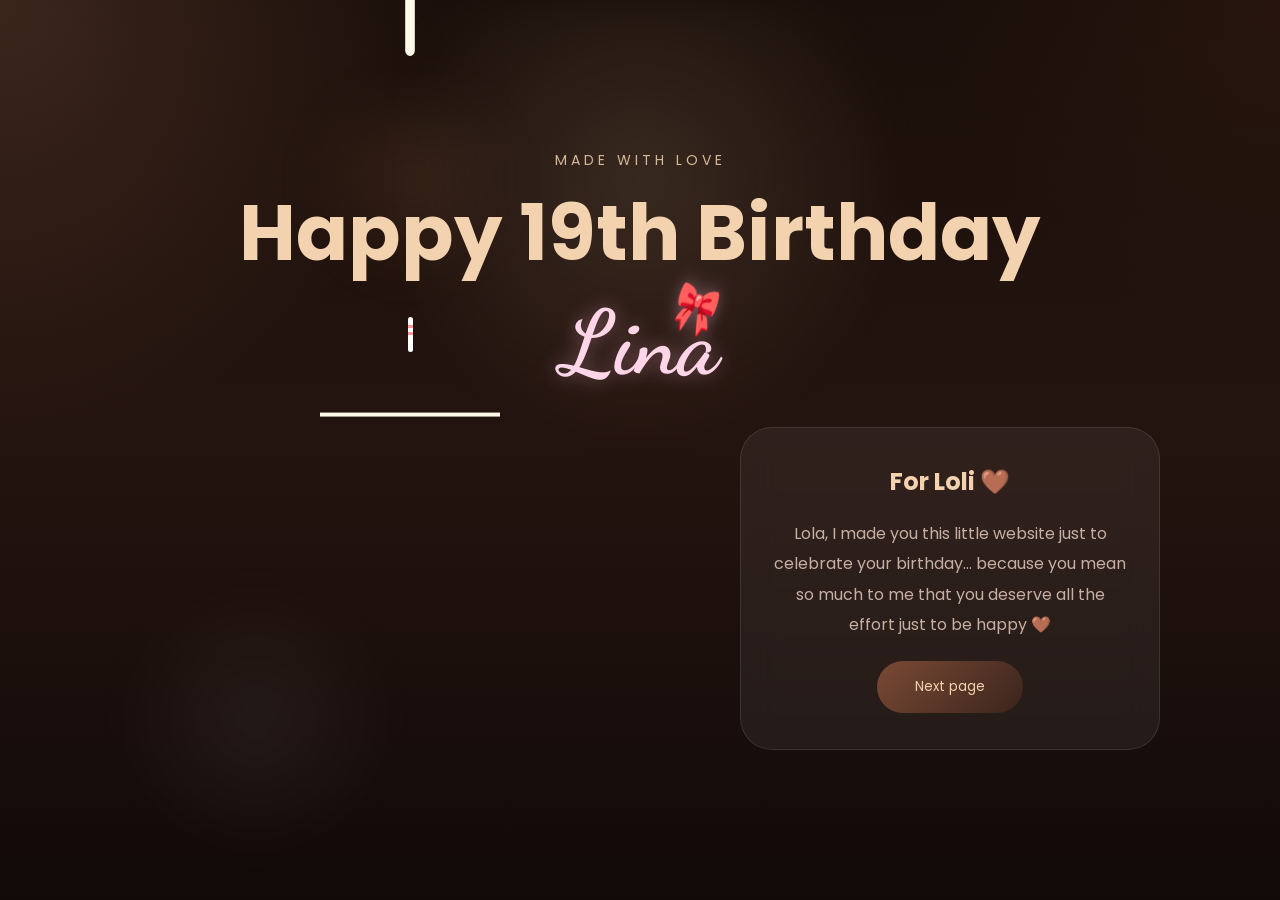
<file: index.html>
<!DOCTYPE html>
<html lang="en">
<head>
  <meta charset="UTF-8" />
  <meta name="viewport" content="width=device-width, initial-scale=1.0" />
  <title>Happy Birthday Lina Preview</title>

  <link href="https://fonts.googleapis.com/css2?family=Poppins:wght@300;400;500;600;700&family=Dancing+Script:wght@400;600;700&display=swap" rel="stylesheet">

  <style>
    * { margin: 0; padding: 0; box-sizing: border-box; font-family: 'Poppins', sans-serif; }

    body {
      min-height: 100vh;
      background:
        radial-gradient(circle at top left, rgba(120,80,60,0.35), transparent 28%),
        radial-gradient(circle at top right, rgba(60,30,20,0.35), transparent 22%),
        linear-gradient(180deg, #1a0f0a 0%, #24140f 48%, #120a08 100%);
      display: flex; justify-content: center; align-items: center; padding: 32px 18px; overflow-x: hidden;
    }

    .background-glow { position: absolute; inset: 0; pointer-events: none;
      background: radial-gradient(circle at 50% 20%, rgba(255, 220, 180, 0.12), transparent 28%),
        radial-gradient(circle at 20% 80%, rgba(255, 255, 255, 0.05), transparent 12%);
      filter: blur(18px); z-index: 0; }

    .container { width: 100%; max-width: 1040px; text-align: center; position: relative; z-index: 1; animation: fadeUp 1.2s ease-out both; }

    @keyframes fadeUp { from { opacity: 0; transform: translateY(30px); } to { opacity: 1; transform: translateY(0); } }

    .top-tag { color: #d6b89a; letter-spacing: 4px; text-transform: uppercase; font-size: 14px; margin-bottom: 16px; }

    .main-title { font-size: clamp(2.5rem, 6vw, 5rem); color: #f3d2b0; line-height: 1.2; margin-bottom: 16px; font-weight: 700; }

    .lina { font-family: 'Dancing Script', cursive; font-size: clamp(3.5rem, 7vw, 6rem); color: #ffd6e8; display: block; position: relative; width: fit-content; margin: 10px auto 0; text-shadow: 0 0 20px rgba(255,182,210,0.4); }

    .bow { font-size: 0.55em; display: inline-block; position: absolute; right: -0.15em; top: -0.22em; transform: rotate(18deg) rotateY(45deg); pointer-events: none; }

    .hero-section { display: flex; justify-content: center; align-items: flex-start; gap: 40px; margin-top: 30px; flex-wrap: wrap; }

    .cake-wrapper { position: relative; width: min(210px, 100%); margin: -330px auto 0 auto; display: flex; flex-direction: column; gap: 20px; align-items: center; transform-origin: top center; animation: floatCake 6s ease-in-out infinite; }

    @keyframes floatCake { 0%,100% { transform: translate(-80px, -260px) scale(2.67); } 50% { transform: translate(-80px, -272px) scale(2.67); } }

    .cake-glow { position: absolute; inset: 0; background: radial-gradient(circle at 50% 24%, rgba(255,180,120,0.12), transparent 34%); filter: blur(32px); z-index: -2; }

    .cake-wrapper .cake { display: block; position: relative; margin: -10em auto 0 auto; width: 100%; }

    .cake-wrapper .cake .fuego { border-radius: 100%; position: absolute; top: -20px; left: 50%; margin-left: -2.6px; width: 6.66666667px; height: 18px; }
    .cake-wrapper .cake .fuego:nth-child(1) { animation: fuego 2s 6.5s infinite; }
    .cake-wrapper .cake .fuego:nth-child(2) { animation: fuego 1.5s 6.5s infinite; }
    .cake-wrapper .cake .fuego:nth-child(3) { animation: fuego 1s 6.5s infinite; }
    .cake-wrapper .cake .fuego:nth-child(4) { animation: fuego 0.5s 6.5s infinite; }
    .cake-wrapper .cake .fuego:nth-child(5) { animation: fuego 0.2s 6.5s infinite; }

    .cake-wrapper .cake { background: #ffffff; border-radius: 10px; position: absolute; top: 228px; left: 50%; margin-left: -2.4px; margin-top: -8.33333333px; width: 5px; height: 35px; transform: translateY(-300px); backface-visibility: hidden; animation: in 500ms 6s ease-out forwards; }
    .cake-wrapper .cake:after, .cake-wrapper .cake:before { background: rgba(255, 0, 0, 0.4); content: ""; position: absolute; width: 100%; height: 2.22222222px; }
    .cake-wrapper .cake:after { top: 25%; left: 0; }
    .cake-wrapper .cake:before { top: 45%; left: 0; }

    @keyframes fuego { 0%, 100% { background: rgba(254, 248, 97, 0.5); box-shadow: 0 0 40px 10px rgba(248, 233, 209, 0.2); transform: translateY(0) scale(1); } 50% { background: rgba(255, 50, 0, 0.1); box-shadow: 0 0 40px 20px rgba(248, 233, 209, 0.2); transform: translateY(-20px) scale(0); } }

    @keyframes in { to { transform: translateY(0); } }

    #cake { display: block; position: relative; margin: -10em auto 0 auto; width: 100%; max-width: 200px; }

    .message-box { flex: 1; min-width: 320px; max-width: 420px; background: rgba(255,255,255,0.06);
      border: 1px solid rgba(255,255,255,0.1); border-radius: 32px; padding: 36px 30px; backdrop-filter: blur(18px); }

    .message-box h2 { color: #f3d2b0; margin-bottom: 20px; }
    .message-box p { color: #c7b0a3; line-height: 1.9; }

    .open-btn { margin-top: 20px; border: none; background: linear-gradient(135deg, #7a4a35, #3b241c);
      color: #f3d2b0; padding: 16px 38px; border-radius: 999px; cursor: pointer; }

    .balloons{ position:fixed; inset:0; overflow:hidden; pointer-events:none; z-index:0; }

    .balloon{ position:absolute; top:-140px; width:28px; height:36px; border-radius:50% 50% 45% 45%; opacity:0.75; animation:floatUp linear infinite; }

    .balloon::after{ content:''; position:absolute; left:50%; top:100%; width:1px; height:50px; background:rgba(255,255,255,0.25); transform:translateX(-50%); }

    .balloon:nth-child(1){left:8%;background:#ff7aa2;animation-duration:14s;}
    .balloon:nth-child(2){left:18%;background:#ffd166;animation-duration:18s;}
    .balloon:nth-child(3){left:32%;background:#6ecbff;animation-duration:16s;}
    .balloon:nth-child(4){left:46%;background:#b388ff;animation-duration:20s;}
    .balloon:nth-child(5){left:58%;background:#7cffc4;animation-duration:17s;}
    .balloon:nth-child(6){left:70%;background:#ff9f1c;animation-duration:15s;}
    .balloon:nth-child(7){left:82%;background:#ff5d8f;animation-duration:19s;}
    .balloon:nth-child(8){left:92%;background:#4cc9f0;animation-duration:21s;}

    @keyframes floatUp{ 0%{transform:translateY(0) translateX(0);} 100%{transform:translateY(120vh) translateX(20px);} }

  </style>
</head>

<body>
  <div class="balloons">
    <span class="balloon"></span><span class="balloon"></span><span class="balloon"></span>
    <span class="balloon"></span><span class="balloon"></span><span class="balloon"></span>
    <span class="balloon"></span><span class="balloon"></span><span class="balloon"></span><span class="balloon"></span>
  </div>

  <div class="background-glow"></div>

  <div class="container">
    <p class="top-tag">made with love</p>

    <h1 class="main-title">
      Happy 19th Birthday
      <span class="lina">Li<span class="bow">🎀</span>na</span>
    </h1>

    <div class="hero-section">

        <div class="cake-wrapper">
        <div class="cake-glow"></div>

        <div class="cake">
          <div class="fuego"></div>
          <div class="fuego"></div>
          <div class="fuego"></div>
          <div class="fuego"></div>
          <div class="fuego"></div>
        </div>

        <svg id="cake" version="1.1" x="0px" y="0px" width="200px" height="500px" viewBox="0 0 200 500" enable-background="new 0 0 200 500" xml:space="preserve">
          <path fill="#a88679" d="M173.667-13.94c-49.298,0-102.782,0-147.334,0c-3.999,0-4-16.002,0-16.002
          c44.697,0,96.586,0,147.334,0C177.667-29.942,177.668-13.94,173.667-13.94z">
              <animate id="bizcocho_3" attributeName="d" calcMode="spline" keySplines="0 0 1 1; 0 0 1 1" begin="relleno_2.end" dur="0.3s" fill="freeze" values="
                                M173.667-13.94c-49.298,0-102.782,0-147.334,0c-3.999,0-4-16.002,0-16.002
          c44.697,0,96.586,0,147.334,0C177.667-29.942,177.668-13.94,173.667-13.94z
                                ;
                                M173.667,411.567c-47.995,12.408-102.955,12.561-147.334,0
          c-3.848-1.089-0.189-16.089,3.661-15.002c44.836,12.66,90.519,12.753,139.427,0.07
          C173.293,395.631,177.541,410.566,173.667,411.567z
                                ;
                                M173.667,427.569c-49.795,0-101.101,0-147.334,0c-3.999,0-4-16.002,0-16.002
          c46.385,0,97.539,0,147.334,0C177.668,411.567,177.667,427.569,173.667,427.569z
                                " />
          </path>
          <path fill="#8b6a60" d="M100-178.521c1.858,0,3.364,1.506,3.364,3.363c0,0,0,33.17,0,44.227
          c0,19.144,0,57.431,0,76.574c0,10.152,0,40.607,0,40.607c0,1.858-1.506,3.364-3.364,3.364l0,0c-1.858,0-3.364-1.506-3.364-3.364c0,0,0-30.455,0-40.607c0-19.144,0-57.432,0-76.575c0-11.057,0-44.226,0-44.226C96.636-177.015,98.142-178.521,100-178.521
          L100-178.521z">
              <animate id="relleno_2" attributeName="d" calcMode="spline" keySplines="0 0 1 1; 0 0 1 1; 0 0 0.58 1" begin="bizcocho_2.end" dur="0.5s" fill="freeze" values="
                                M100-178.521c1.858,0,3.364,1.506,3.364,3.363c0,0,0,33.17,0,44.227
          c0,19.144,0,57.431,0,76.574c0,10.152,0,40.607,0,40.607c0,1.858-1.506,3.364-3.364,3.364l0,0c-1.858,0-3.364-1.506-3.364-3.364c0,0,0-30.455,0-40.607c0-19.144,0-57.432,0-76.575c0-11.057,0-44.226,0-44.226C96.636-177.015,98.142-178.521,100-178.521
          L100-178.521z
                                ;
                                M100,267.257c1.858,0,3.364,1.506,3.364,3.363c0,0,0,33.17,0,44.227
          c0,19.143,0,57.43,0,76.574c0,10.151,0,40.606,0,40.606c0,1.858-1.506,3.364-3.364,3.364l0,0c-1.858,0-3.364-1.506-3.364-3.364
          c0,0,0-30.455,0-40.606c0-19.145,0-57.432,0-76.576c0-11.057,0-44.225,0-44.225C96.636,268.763,98.142,267.257,100,267.257
          L100,267.257z
                                ;
                                M93.928,405.433c-0.655,6.444-0.102,9.067,2.957,11.798c0,0,8.083,5.571,16.828,3.503
          c18.629-4.406,43.813,6.194,50.792,7.791c14.75,3.375,9.162,6.867,9.162,6.867c-2.412,2.258-58.328,0-73.667,0l0,0
          c-1.858,0-69.995,2.133-73.667,0c0,0-3.337-2.439,6.172-5.992c11.375-4.25,52.875,8.822,47.139-9.442
          c-6.333-20.167,5.226-21.514,5.226-21.514c3.435-0.915,12.78-6.663,10.923-0.546L93.928,405.433z
                                ;
                                M102.242,427.569c5.348,0,14.079,0,17.462,0c0,0,17.026,0,27.504,0
          c19.143,0,20.39-3.797,26.459,0c3,1.877,0,7.823,0,7.823c-2.412,2.258-58.328,0-73.667,0l0,0c-1.858,0-67.187,0-73.667,0
          c0,0-4.125-4.983,0-7.823c5.201-3.58,16.085,0,23.725,0c8.841,0,20.762,0,20.762,0c3.686,0,8.597,0,19.511,0H102.242z
                                " />
          </path>
          <path fill="#a88679" d="M173.667-15.929c-46.512,0-105.486,0-147.334,0c-3.999,0-4-16.002,0-16.002
          c43.566,0,97.96,0,147.334,0C177.667-31.931,177.666-15.929,173.667-15.929z">
              <animate id="bizcocho_2" attributeName="d" calcMode="spline" keySplines="0 0 1 1; 0 0 1 1; 0.25 0 0.58 1" begin="relleno_1.end" dur="0.5s" fill="freeze" values="
                                M173.667-15.929c-46.512,0-105.486,0-147.334,0c-3.999,0-4-16.002,0-16.002
          c43.566,0,97.96,0,147.334,0C177.667-31.931,177.666-15.929,173.667-15.929z
                                ;
                                M173.434,445.393c-47.269,8.001-105.245,8.001-147.334,0c-3.929-0.747-0.692-16.543,3.243-15.824
          c43.828,8.001,92.165,8.001,140.739,0C174.029,428.918,177.377,444.726,173.434,445.393z
                                ;
                                M173.667,449.514c-47.576-5.454-102.799-5.744-147.333,0c-3.966,0.512-3.938-15.297,0-16.002
          c43.683-7.823,97.646-8.026,147.333,0C177.616,434.15,177.642,449.969,173.667,449.514z
                                ;
                                M173.667,451.394c-49.298,0-102.782,0-147.334,0c-3.999,0-4-16.002,0-16.002
          c44.697,0,96.586,0,147.334,0C177.667,435.392,177.668,451.394,173.667,451.394z
                                " />
          </path>
          <path fill="#8b6a60" d="M101.368-73.685c0,12.164,0,15.18,0,28.519c0,22.702,0-13.661,0,8.304c0,14.48,0,18.233,0,30.512
          c0,1.753-2.958,1.847-2.958,0c0-12.68,0-16.277,0-30.401c0-21.983,0,11.66,0-8.305c0-13.027,0-15.992,0-28.628
          C98.411-75.883,101.368-75.592,101.368-73.685z">
              <animate id="relleno_1" attributeName="d" calcMode="spline" keySplines="0 0 1 1; 0 0 1 1; 0 0 0.6 1" begin="bizcocho_1.end" dur="0.5s" fill="freeze" values="
                                M101.368-73.685c0,12.164,0,15.18,0,28.519c0,22.702,0-13.661,0,8.304c0,14.48,0,18.233,0,30.512
          c0,1.753-2.958,1.847-2.958,0c0-12.68,0-16.277,0-30.401c0-21.983,0,11.66,0-8.305c0-13.027,0-15.992,0-28.628
          C98.411-75.883,101.368-75.592,101.368-73.685z
                                ;
                                M101.368,350.885c0,12.164,0,65.18,0,78.518c0,22.703,0-33.66,0-11.695c0,14.48,0,28.232,0,40.512
          c0,1.753-2.958,1.847-2.958,0c0-12.68,0-26.277,0-40.402c0-21.982,0,31.66,0,11.695c0-13.027,0-65.992,0-78.627
          C98.411,348.686,101.368,348.977,101.368,350.885z
                                ;
                                M128.38,447.567c37.626,6.312,39.303,13.658,26.833,12.833c-22.653-1.499-13.636-0.831-23.302-0.831
          c-14.48,0-17.884,0-30.163,0c-2.087,0-2.068,0-3.915,0c-13.333,0-8.963,0-23.088,0c-11.668,0-14.062,5.995-27.532,1.164
          c-12.629-4.529,38.667-3.167,46.833-17.333C100.077,432.94,105.546,443.736,128.38,447.567z
                                ;
                                M173.667,451.394c2.875,0,2.997,9.257,0,9.131c-22.662-0.956-32.09-0.956-41.756-0.956
          c-14.48,0-17.884,0-30.163,0c-2.087,0-2.068,0-3.915,0c-13.333,0-8.963,0-23.088,0c-11.668,0-34.99-0.294-48.412,1.831
          c-4.109,0.65-3.01-10.006,0-10.006C37.129,451.394,149.379,451.394,173.667,451.394z
                                " />
          </path>
          <path fill="#a88679" d="M173.667,21.571c-33.174,0-111.467,0-147.334,0c-4,0-4-16.002,0-16.002c39.836,0,105.982,0,147.334,0
          C177.668,5.569,177.667,21.571,173.667,21.571z">
              <animate id="bizcocho_1" attributeName="d" calcMode="spline" keySplines="0 0 1 1; 0 0 1 1; 0 0 1 1; 0.25 0 1 1; 0 0 1 1; 0 0 0.58 1" begin="2s" dur="0.8s" fill="freeze" values="
                                M173.667,21.571c-33.174,0-111.467,0-147.334,0c-4,0-4-16.002,0-16.002c39.836,0,105.982,0,147.334,0
          C177.668,5.569,177.667,21.571,173.667,21.571z
                                ;
                                M173.667,459.569c-33.197,16.002-110.782,16.002-147.334,0c-3.664-1.604,1.614-15.617,5.337-14.153
          c40.702,16.002,94.289,16.104,136.505,0.103C171.917,444.1,177.271,457.832,173.667,459.569z
                                ;
                                M171.817,475.571c-39.361-3.001-105.438-2.571-143.556,0c-3.991,0.27-7.377-14.736-3.387-15.014
          c41.553-2.888,104.421-3.121,150.51-0.233C179.378,460.574,175.806,475.875,171.817,475.571z
                                ;
                                M171.817,459.564c-38.8-12.188-104.504-13.762-143.556,0c-3.772,1.329-7.961-12.604-4.178-13.905
          c40.864-14.064,105.114-15.52,151.918-0.973C179.822,445.874,175.634,460.762,171.817,459.564z
                                ;
                                M173.667,475.571c-46.376-5.005-105.924-4.003-147.334,0c-3.981,0.385-3.479-15.421,0.479-16.002
          c43.087-6.327,97.705-7.083,146.855,0.438C177.621,460.613,177.644,476,173.667,475.571z
                                ;
                                M173.667,474.117c-46.376,1.866-105.638,2.01-147.334,0c-3.995-0.192-3.52-16.144,0.479-16.002
          c43.794,1.55,96.341,1.541,145.723,0C176.532,457.99,177.663,473.956,173.667,474.117z
                                ;
                                M173.667,475.571c-46.512,0-105.486,0-147.334,0c-3.999,0-4-16.002,0-16.002c43.566,0,97.96,0,147.334,0
          C177.667,459.569,177.666,475.571,173.667,475.571z
                                " />
          </path>
          <path fill="#fefae9" d="M104.812,113.216c0,3.119-2.164,5.67-4.812,5.67c-2.646,0-4.812-2.551-4.812-5.67c0-5.594,0-16.782,0-22.375
        c0-5.143,0-15.427,0-20.568c0-7.333,0-21.998,0-29.33c0-5.523,0-16.569,0-22.092c0-3.295,0-9.885,0-13.181
        C95.188,2.551,97.353,0,100,0c2.648,0,4.812,2.551,4.812,5.669c0,3.248,0,9.743,0,12.991c0,5.428,0,16.284,0,21.711
        c0,7.618,0,22.854,0,30.472c0,4.952,0,14.854,0,19.807C104.812,96.292,104.812,107.576,104.812,113.216z">
              <animate id="crema" attributeName="d" calcMode="spline" keySplines="0 0 1 1; 0 0 1 1; 0 0 1 1; 0.25 0 1 1; 0 0 1 1; 0 0 0.58 1" begin="bizcocho_3.end" dur="2s" fill="freeze" values="
                                M104.812,113.216c0,3.119-2.164,5.67-4.812,5.67c-2.646,0-4.812-2.551-4.812-5.67c0-5.594,0-16.782,0-22.375
        c0-5.143,0-15.427,0-20.568c0-7.333,0-21.998,0-29.33c0-5.523,0-16.569,0-22.092c0-3.295,0-9.885,0-13.181
        C95.188,2.551,97.353,0,100,0c2.648,0,4.812,2.551,4.812,5.669c0,3.248,0,9.743,0,12.991c0,5.428,0,16.284,0,21.711
        c0,7.618,0,22.854,0,30.472c0,4.952,0,14.854,0,19.807C104.812,96.292,104.812,107.576,104.812,113.216z
                                ;
                                M104.812,405.897c0,3.119-2.164,5.67-4.812,5.67c-2.646,0-4.812-2.551-4.812-5.67c0-5.594,0-16.782,0-22.376
        c0-5.143,0-15.426,0-20.568c0-7.332,0-21.997,0-29.33c0-5.522,0-16.568,0-22.092c0-3.295,0-9.885,0-13.181
        c0-3.118,2.165-5.669,4.812-5.669c2.648,0,4.812,2.551,4.812,5.669c0,3.247,0,9.743,0,12.991c0,5.428,0,16.283,0,21.711
        c0,7.618,0,22.854,0,30.473c0,4.951,0,14.854,0,19.807C104.812,388.972,104.812,400.256,104.812,405.897z
                                ;
                                M111.873,411.567c-3.119,0-9.226,0-11.874,0c-2.646,0-7.748,0-10.867,0c-7.086,0-12.698,0-18.292,0
        c-6.592,0-12.871,7.371-19.166,3.008c-10.043-6.961-7.776-10.169,2.991-17.745c12.61-8.873,27.713,1.994,25.919-7.531
        c-2.589-13.742,11.008-14.513,11.365-17.789c0.441-4.051,4.235-11.107,8.051-8.175c3.113,2.393,1.007,8.008,0,13.159
        c-1.871,9.569,8.058,2.113,9.494,14.155c2.592,21.732,21.184-0.675,29.309,7.976c5.216,5.553,18.413,5.552,15.426,12.942
        c-3.131,7.745-15.825-4.369-23.8,2.903C126.261,418.271,118.301,411.567,111.873,411.567z
                                ;
                                M111.873,411.567c-3.119,0-9.226,0-11.874,0c-2.646,0-9.734,4.069-12.853,4.069
        c-7.086,0-10.712-4.069-16.306-4.069c-6.592,0-12.12,6.013-19.166,3.008c-7.053-3.008-7.458,2.026-18.659,1.165
        c-6.832-0.525-7.522-3.034-7.533-6.265c-0.037-10.336,22.073-2.452,36.613-2.628c10.234-0.124,19.856-1.439,37.905-2.102
        c16.642-0.61,32.699,1.552,46.009,1.927c12.438,0.351,29.663-8.99,31.532,3.315c0.773,5.093-5.605,3.342-11.211,9.579
        c-5.093,5.667-7.59-4.605-12.965-3.832c-8.269,1.189-14.962-8.537-22.937-1.265C126.261,418.271,118.301,411.567,111.873,411.567z
                                ;
                                M110.946,413.652c-2.904-1.137-8.405-2.748-12.446-0.97c-6.099,2.685-7.273,10.358-13.253,8.242
        c-7.843-2.775-8.953-5.008-14.546-5.01c-24.653-0.011-4.849,26.507-18.264,26.507c-12.377,0,5.791-33.537-19.422-26.682
        c-7.703,2.095-9.806-0.942-9.817-4.173c-0.037-10.336,24.357-4.544,38.897-4.72c10.234-0.124,19.856-1.439,37.905-2.102
        c16.642-0.61,32.699,1.552,46.009,1.927c12.438,0.351,28.973-8.865,31.532,3.315c1.449,6.896,0.318,15.624-3.874,15.624
        c-7.619,0-1.788-15.192-19.243-7.111c-7.581,3.51-15.963-9.738-26.669,1.066C120.644,426.744,118.381,416.561,110.946,413.652z
                                ;
                                M111.547,413.9c-2.969-0.956-8.775-0.949-13.167-0.5c-14.667,1.5-8.325,16.508-14.667,16.666
        c-6.667,0.166-0.167-13.5-13.013-14.151c-30.471-1.545-5.572,46.651-18.987,46.651c-12.377,0,10.333-50.166-18.667-44.5
        c-7.835,1.531-9.537-1.417-9.548-4.647c-0.037-10.336,23.675-5.177,38.215-5.353c10.234-0.124,20.618-1.671,38.667-2.333
        c16.642-0.61,32.023,1.458,45.333,1.833c12.438,0.351,33.819-8.431,33.199,4.001c-0.532,10.666,0.414,26.166-5.245,25.833
        c-7.606-0.447-2.954-31.5-19.243-18.899c-7.985,6.177-17.658-5.969-27.377,5.732C118.88,434.066,121.38,417.067,111.547,413.9z
                                ;
                                M111.547,415.233c-6.667-0.834-9.667,4.667-13.833,3.333c-19.649-6.291-8.158,22.176-14.5,22.334
        c-6.667,0.166,2.833-18-13.333-22.167c-29.544-7.615-9.667,43.833-20.167,43.833c-10.333,0,8.004-55.006-16.833-39
        c-7.5,4.833-9.508-3.78-9.299-7.004c0.799-12.329,23.592-7.153,38.132-7.329c10.234-0.124,20.238-1.505,38.287-2.167
        c16.642-0.61,32.903,1.125,46.213,1.5c12.438,0.351,35.058-5.579,31.863,6.451c-5.532,20.833,1.25,28.216-4.409,27.883
        c-7.606-0.447-6.058-37.895-20.62-23.333c-10.167,10.166-15.972-0.747-25,12C119.547,443.568,121.798,416.515,111.547,415.233z
                                " />
          </path>
          <rect x="10" y="475.571" fill="#fefae9" width="180" height="4" />
        </svg>
      </div>

      <div class="message-box">
        <h2>For Loli 🤎</h2>
        <p>Lola, I made you this little website just to celebrate your birthday… because you mean so much to me that you deserve all the effort just to be happy 🤎</p>
        <button class="open-btn" onclick="goNext()">Next page</button>
      </div>

    </div>
  </div>
  <script>
  function goNext() {
    window.location.href = "page2.html";
  }
</script>
</body>
</html>
</file>
